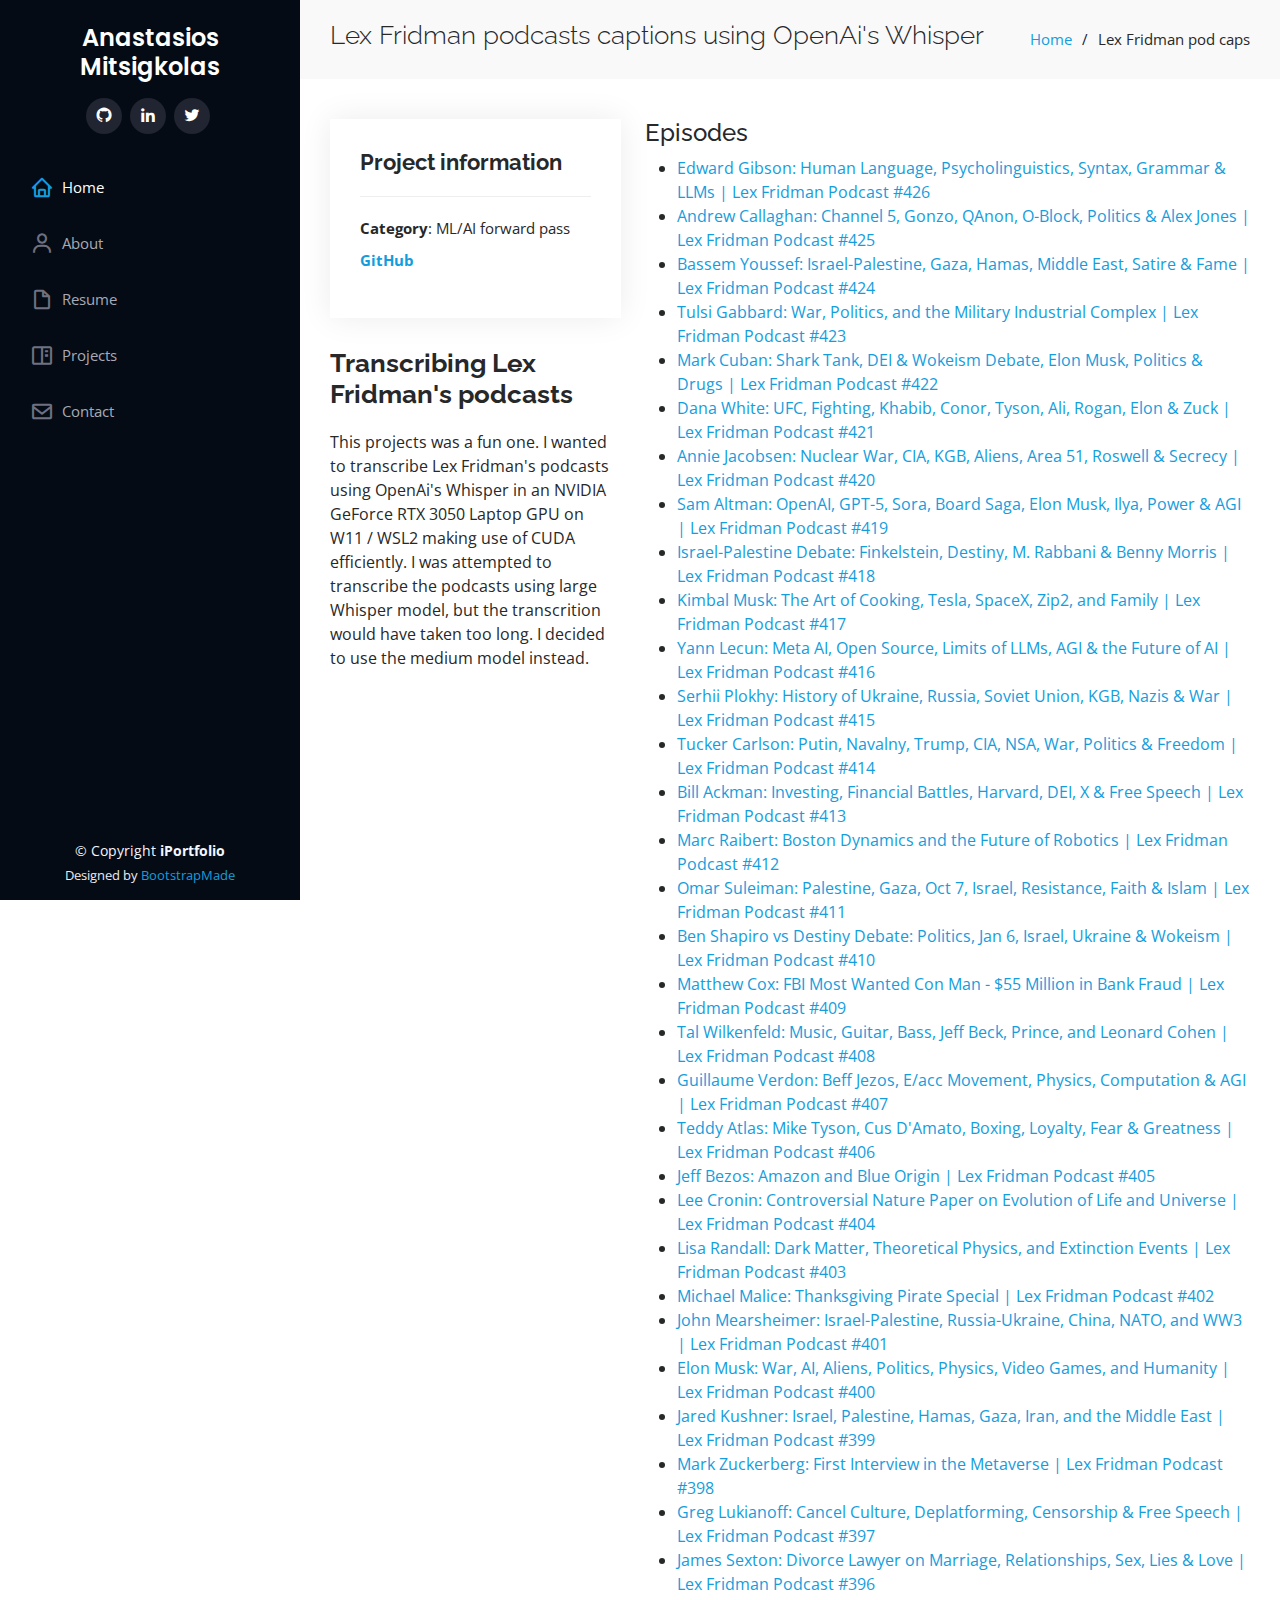
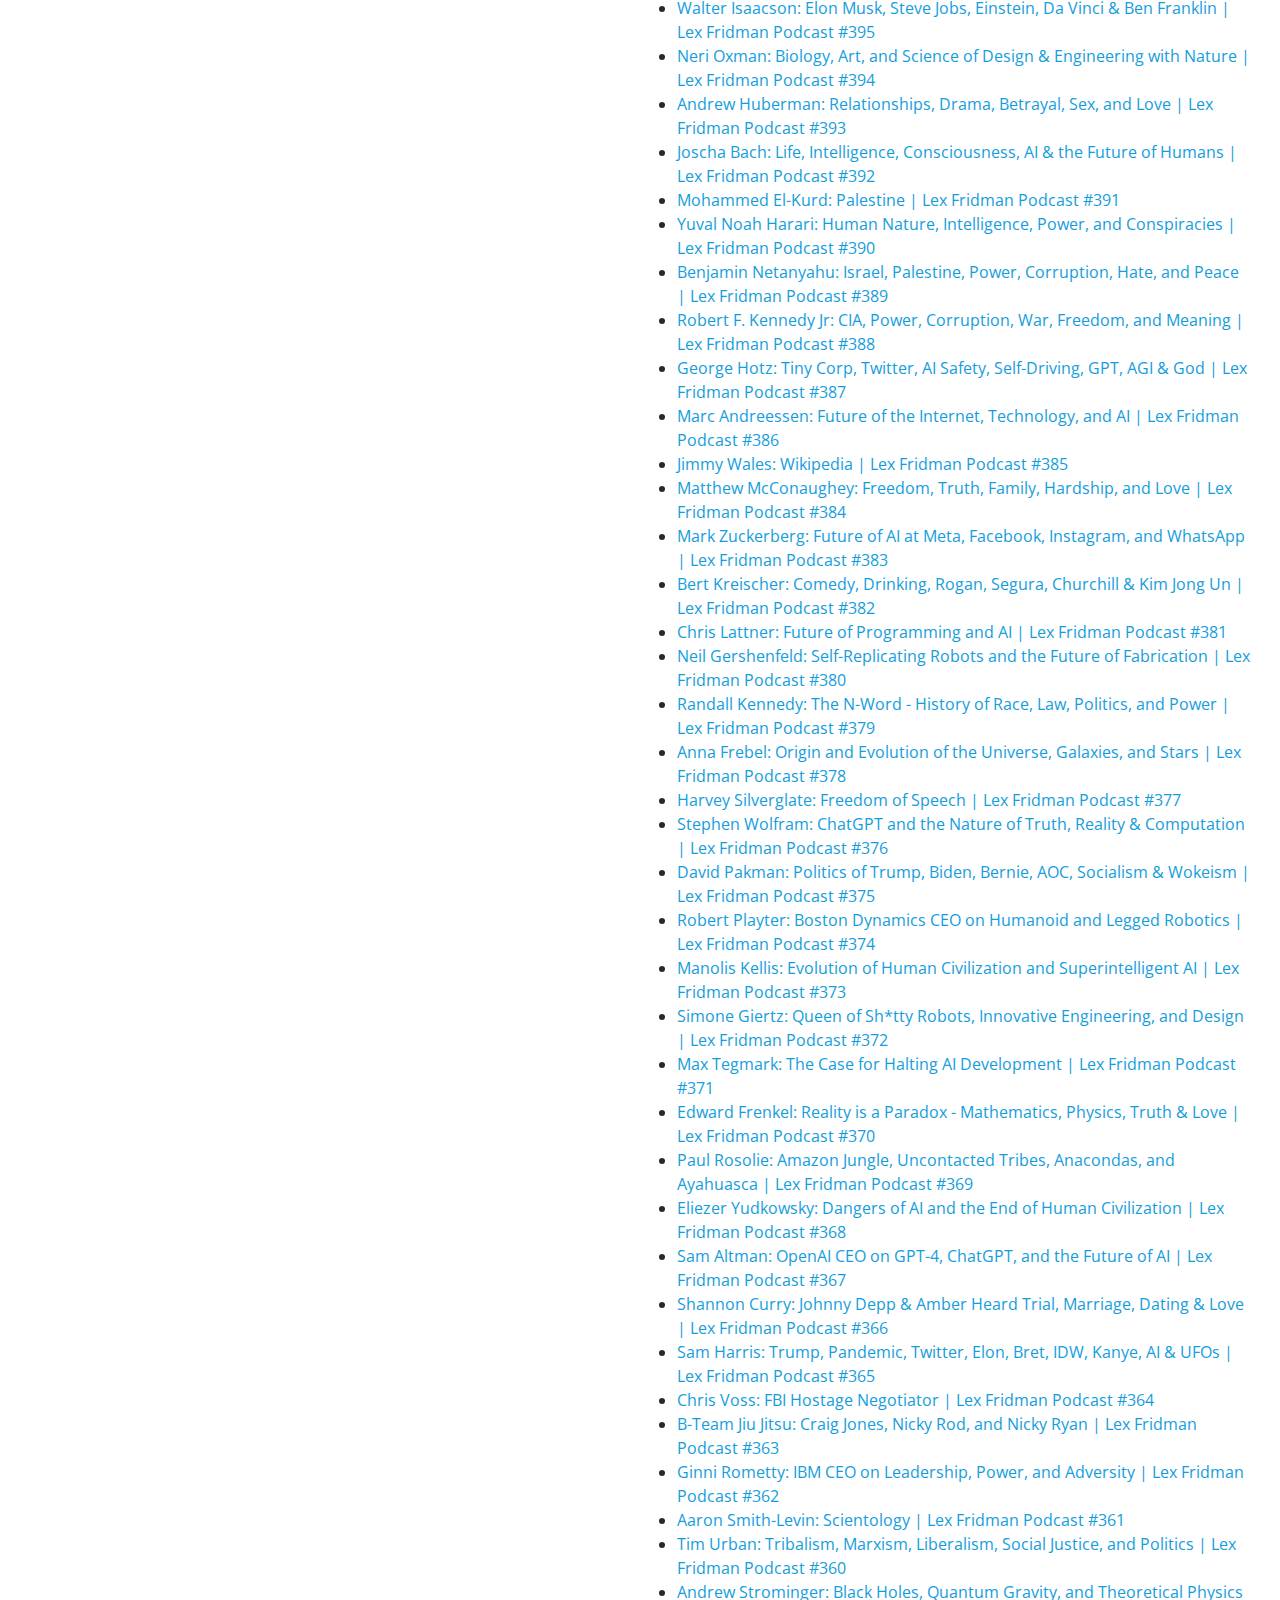
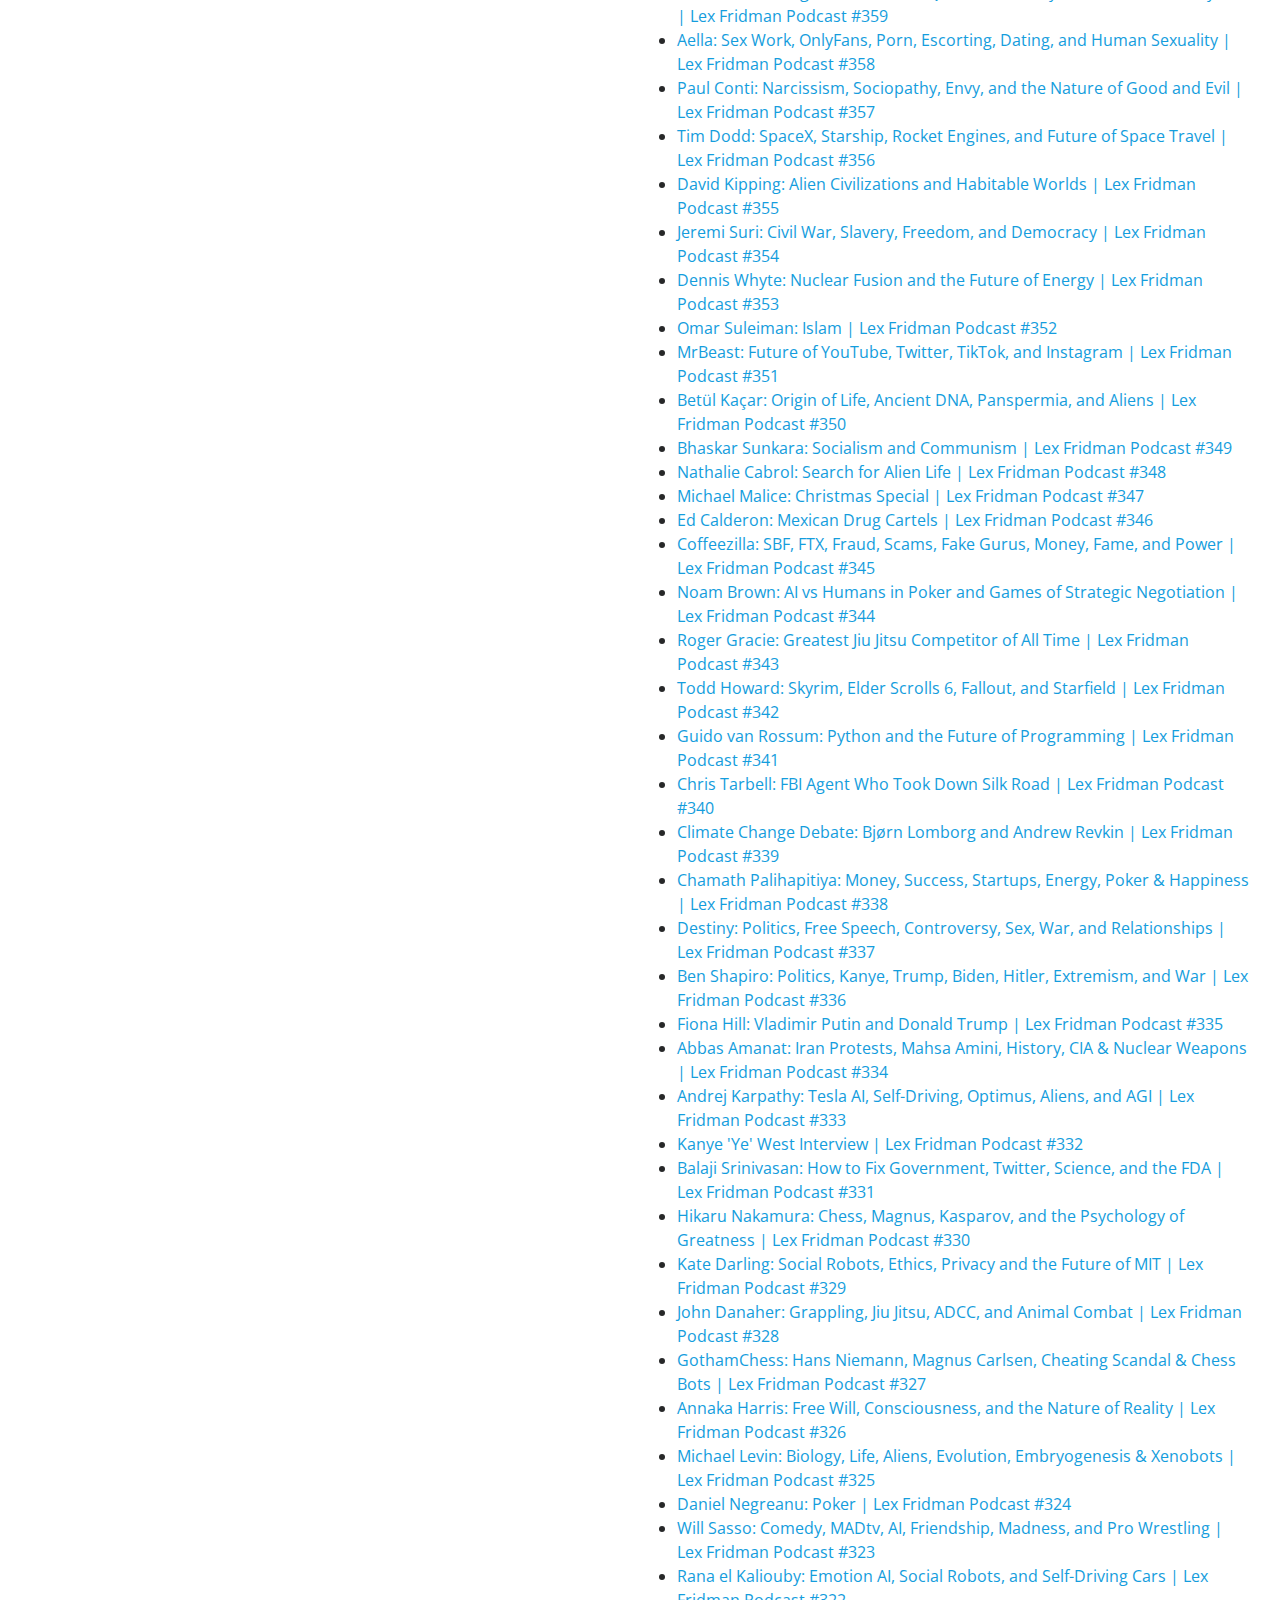
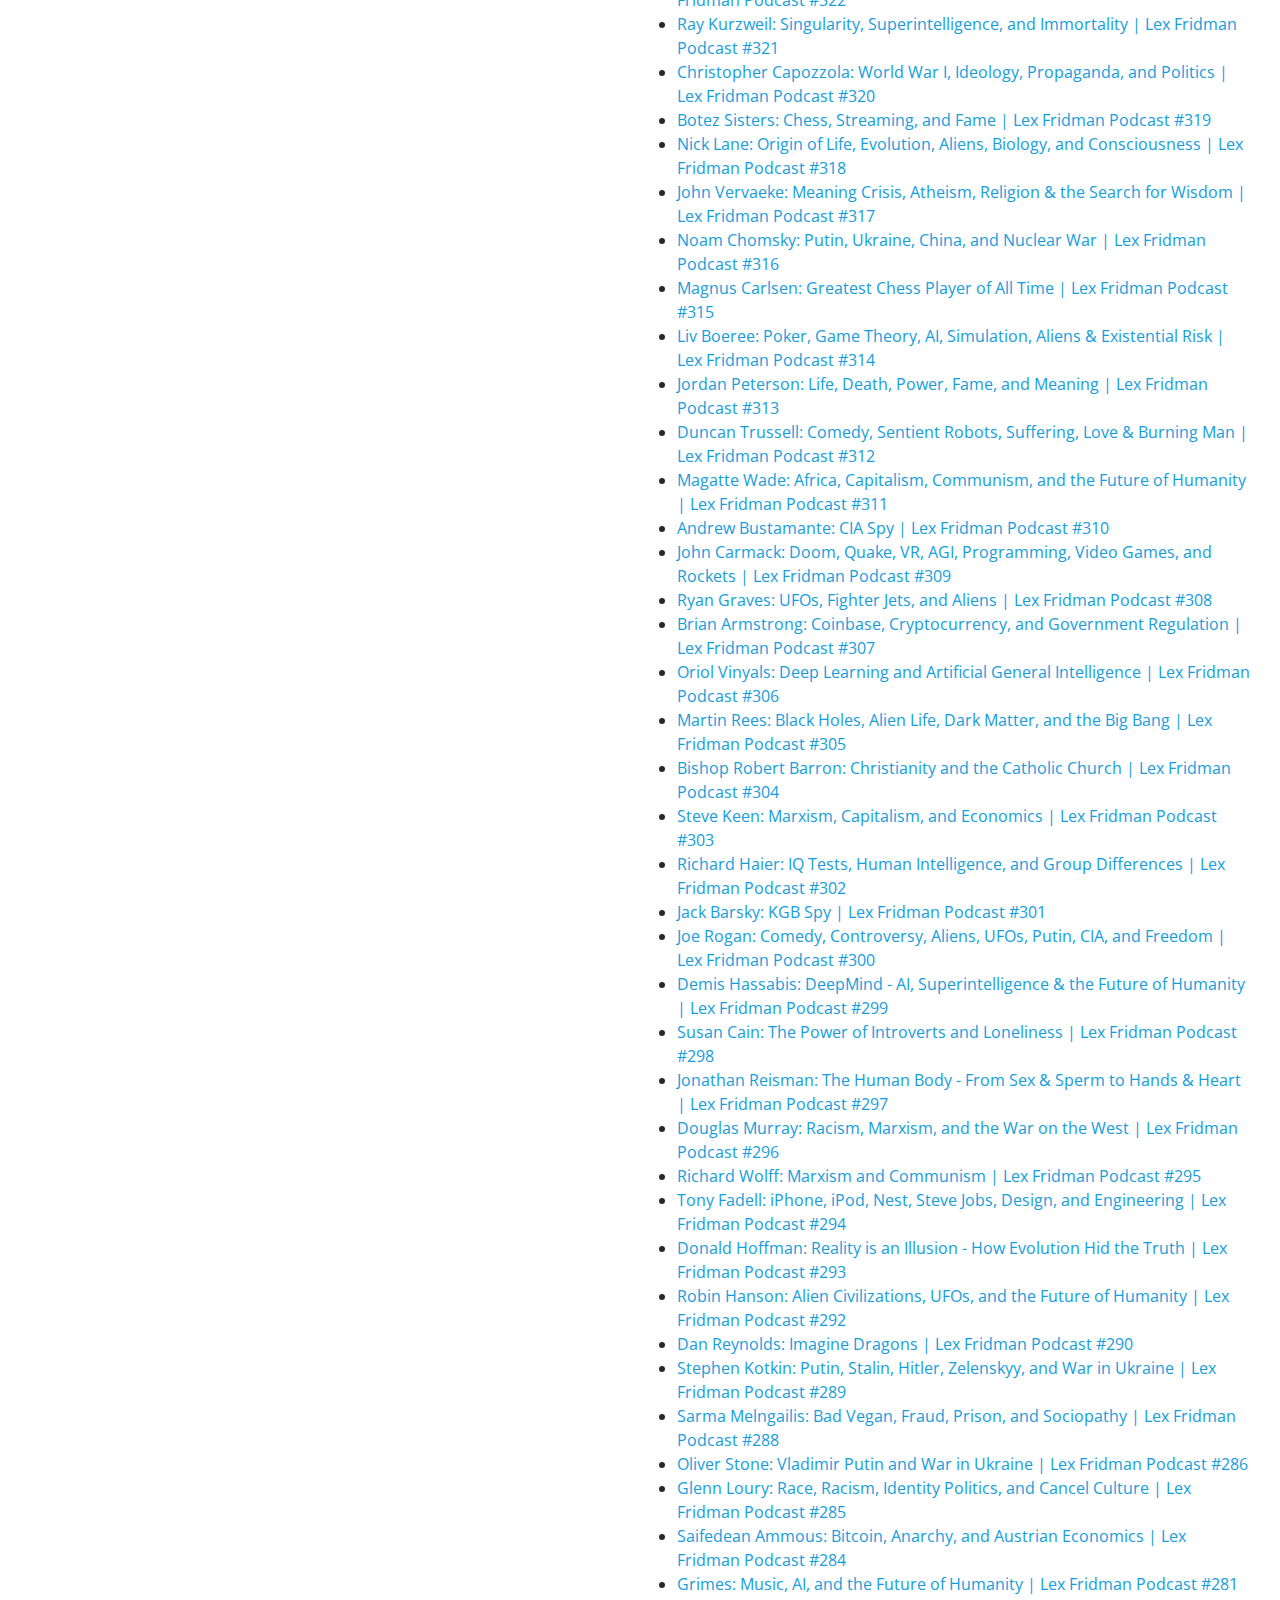
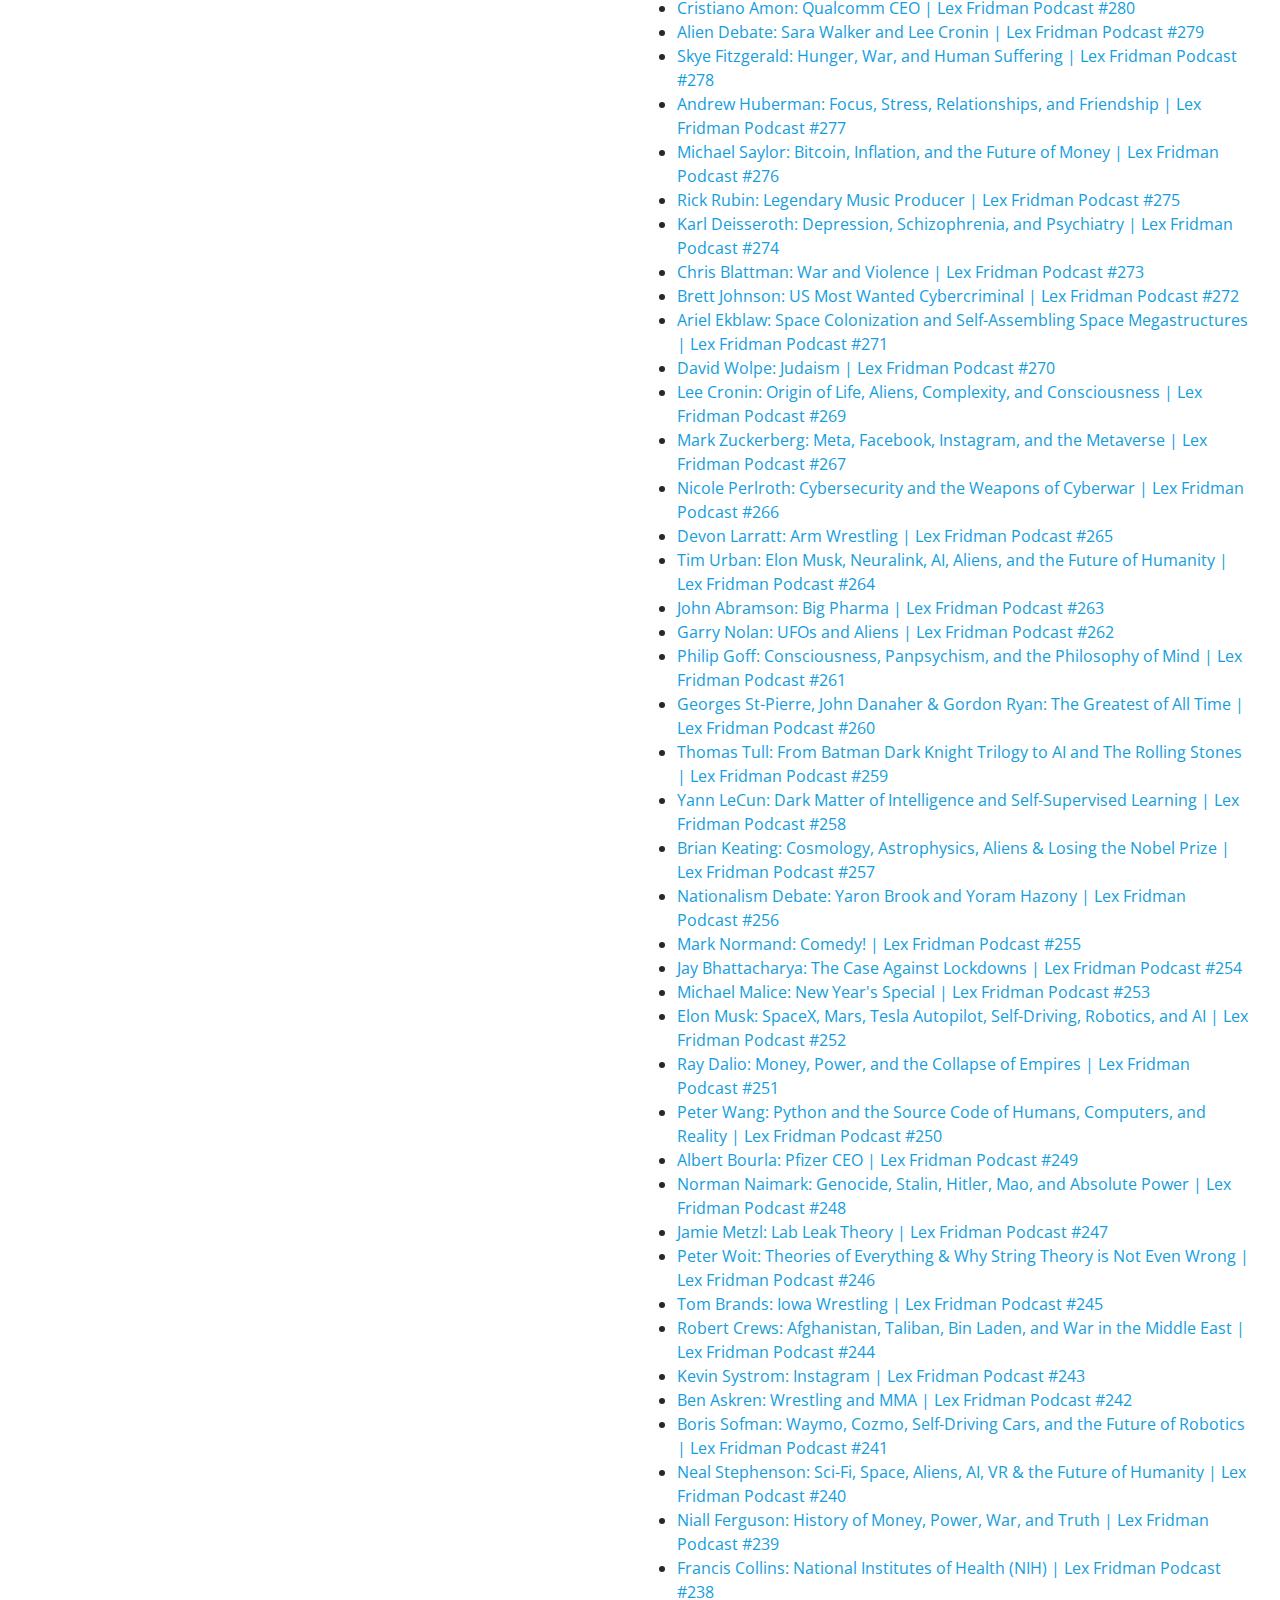
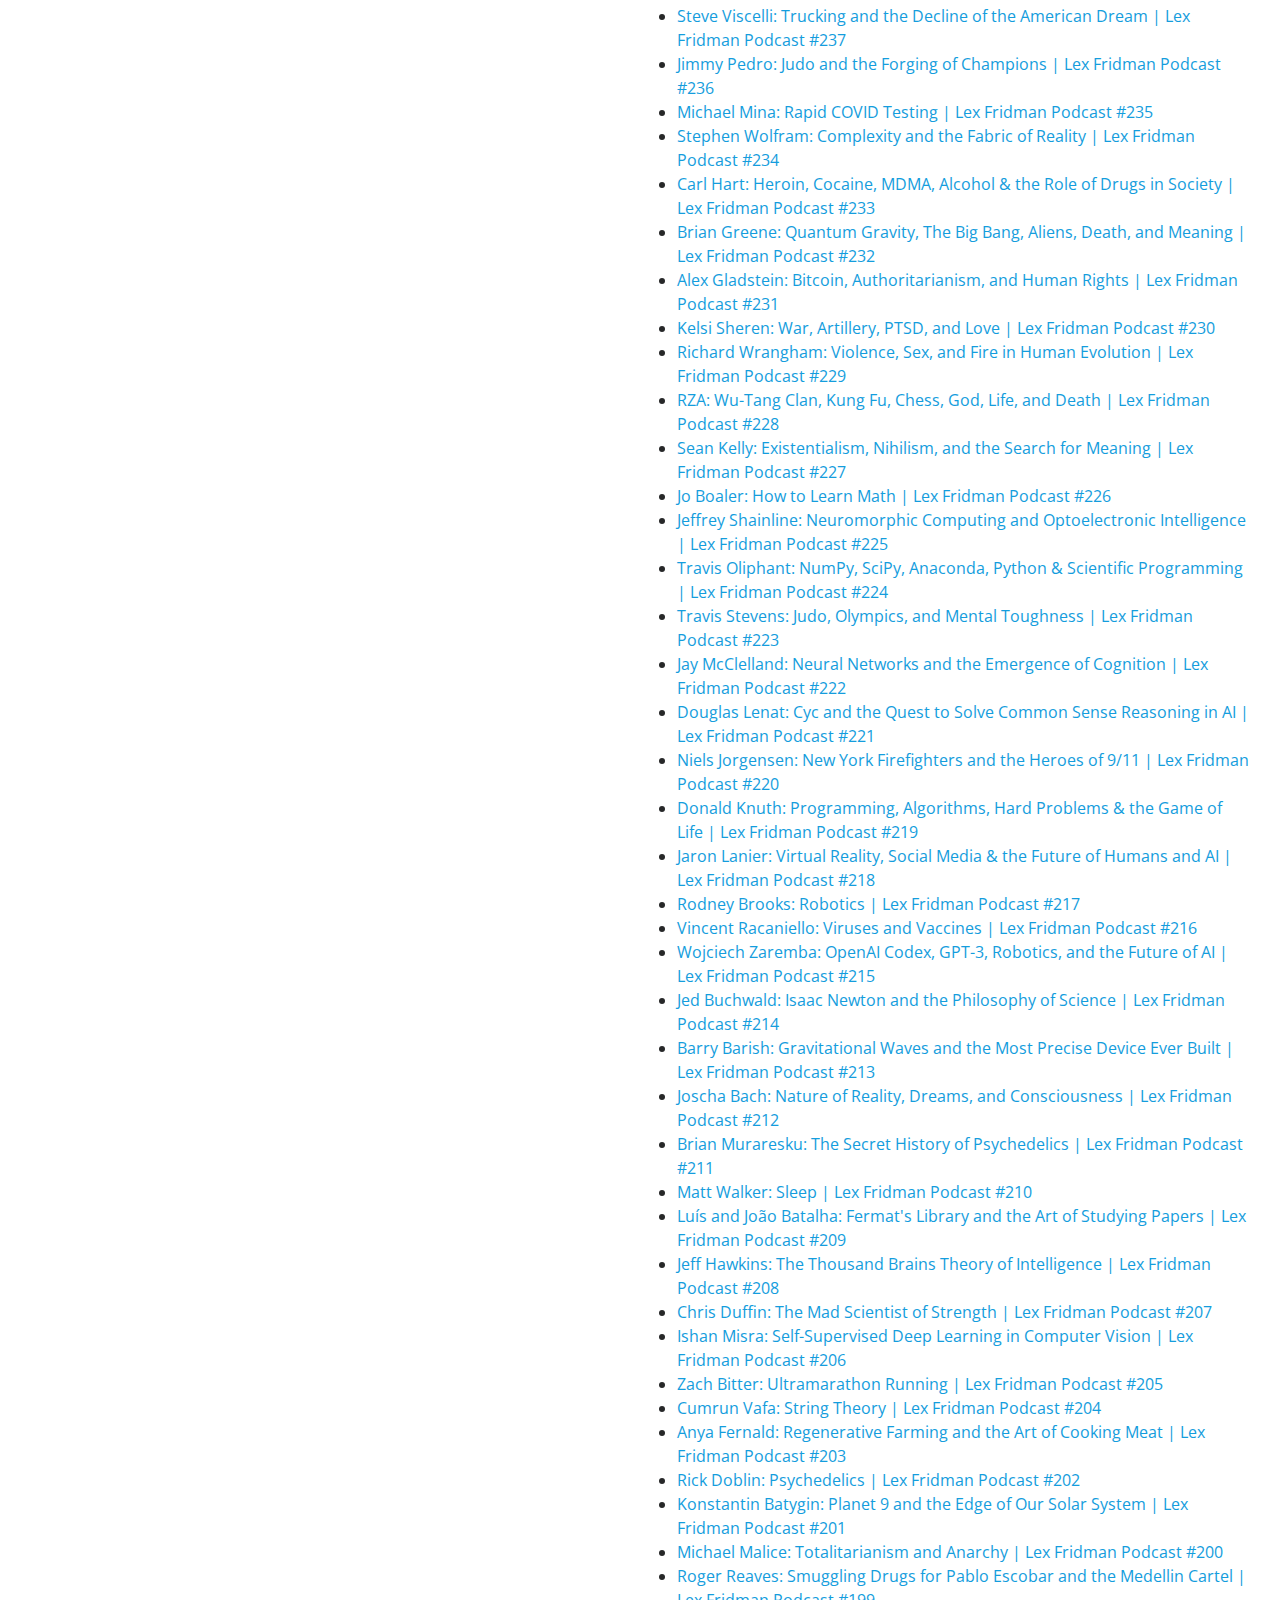
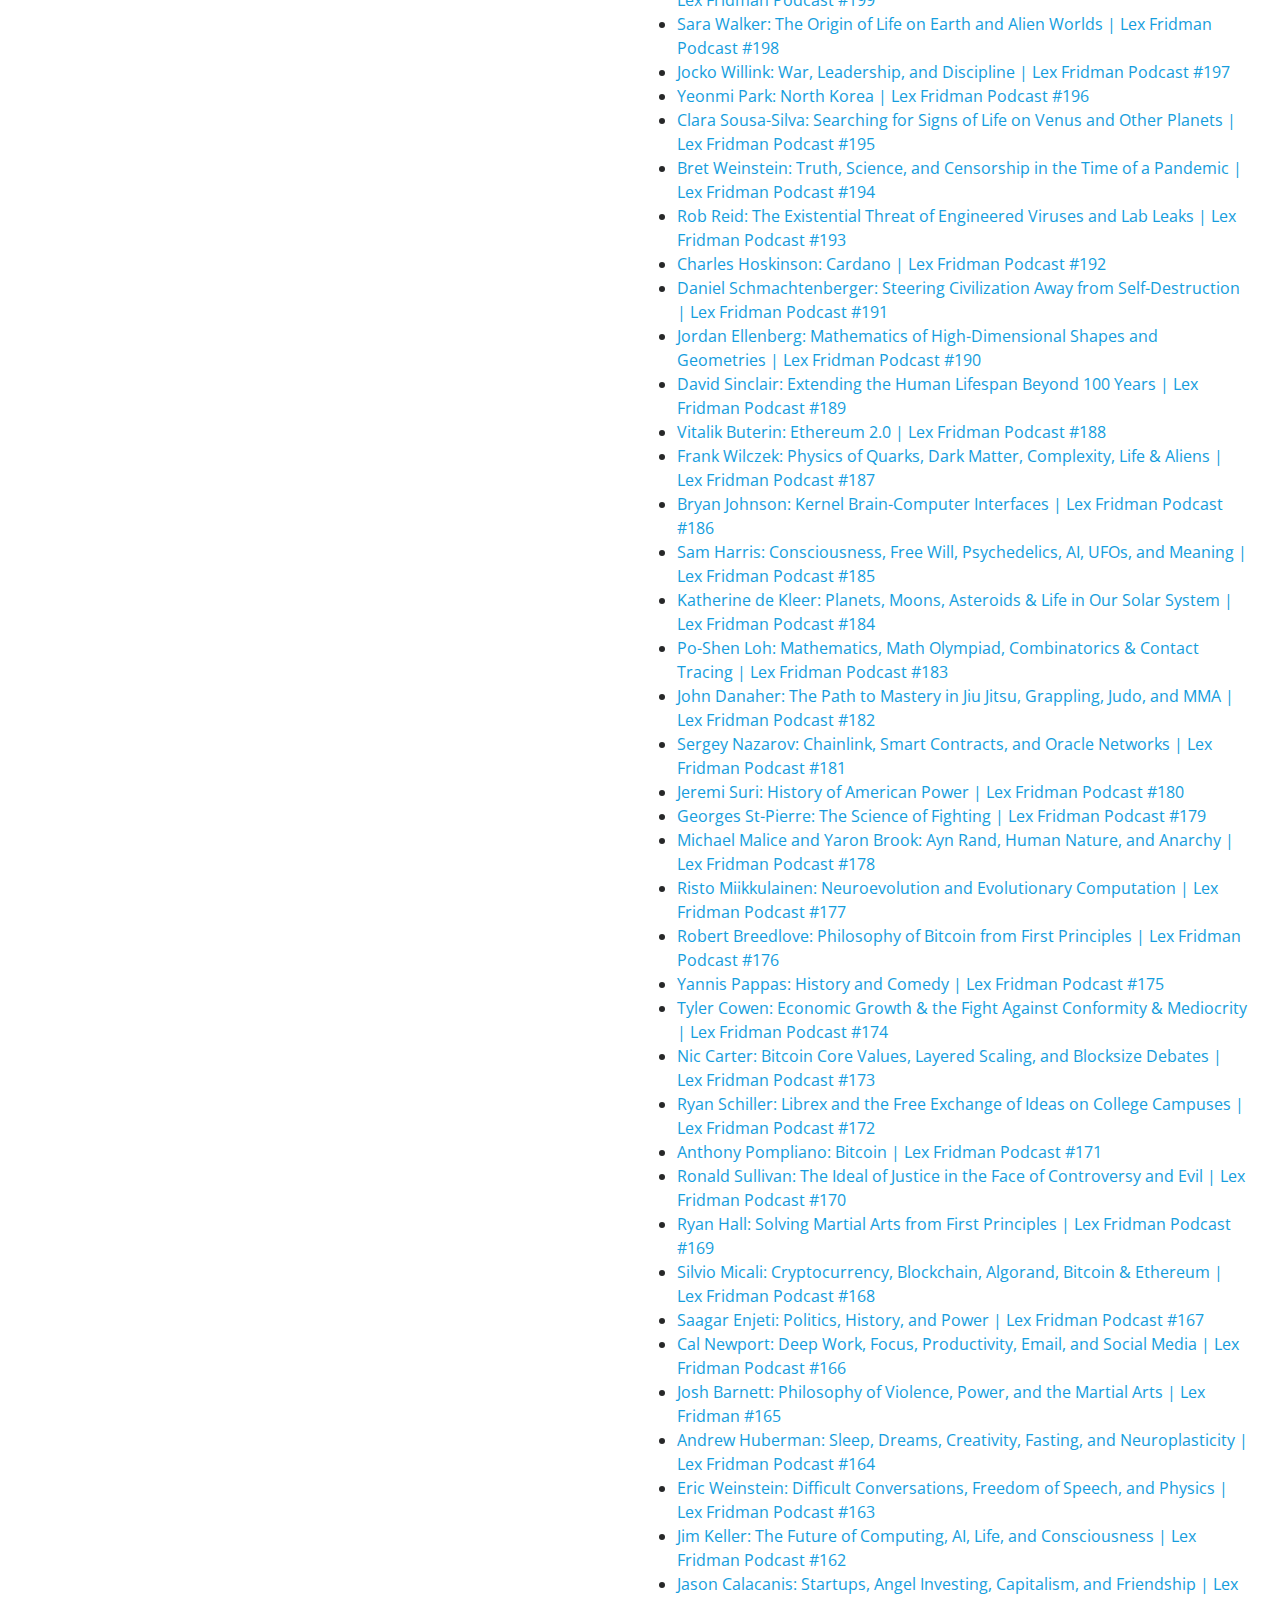
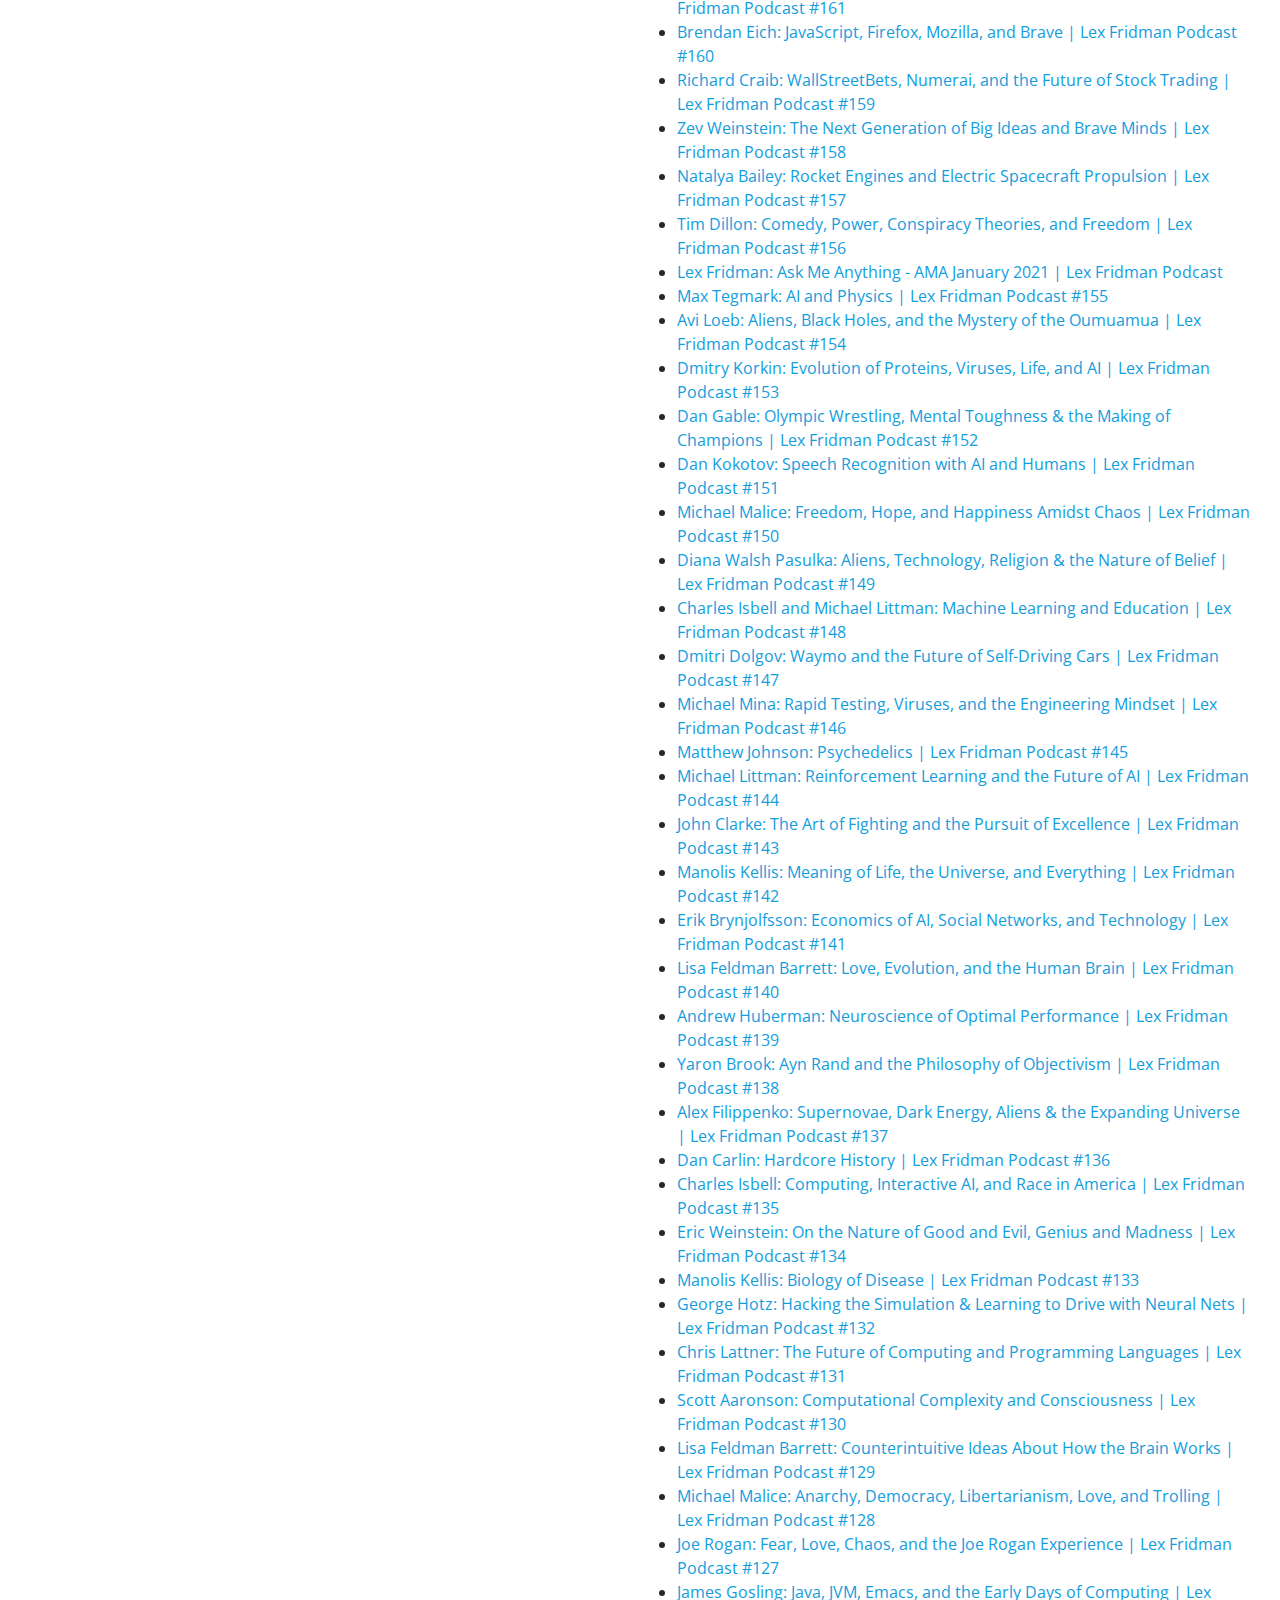
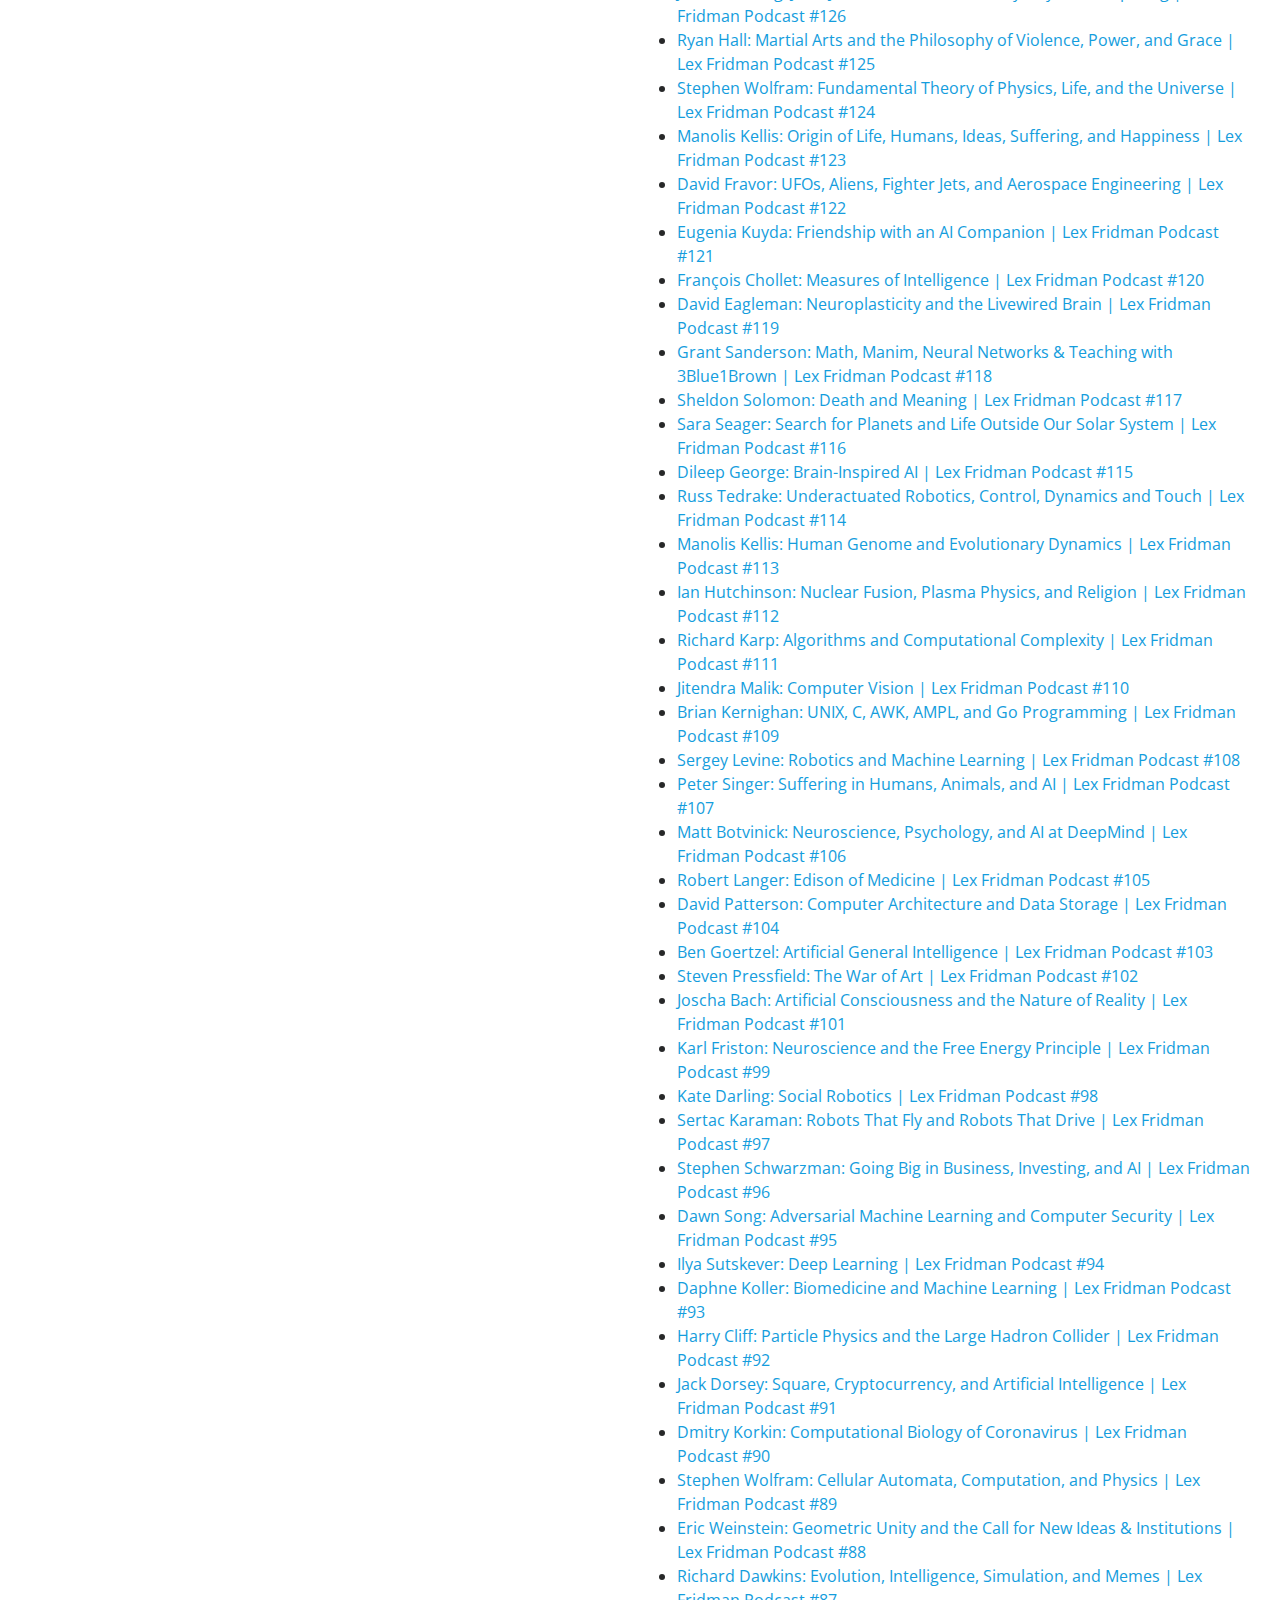
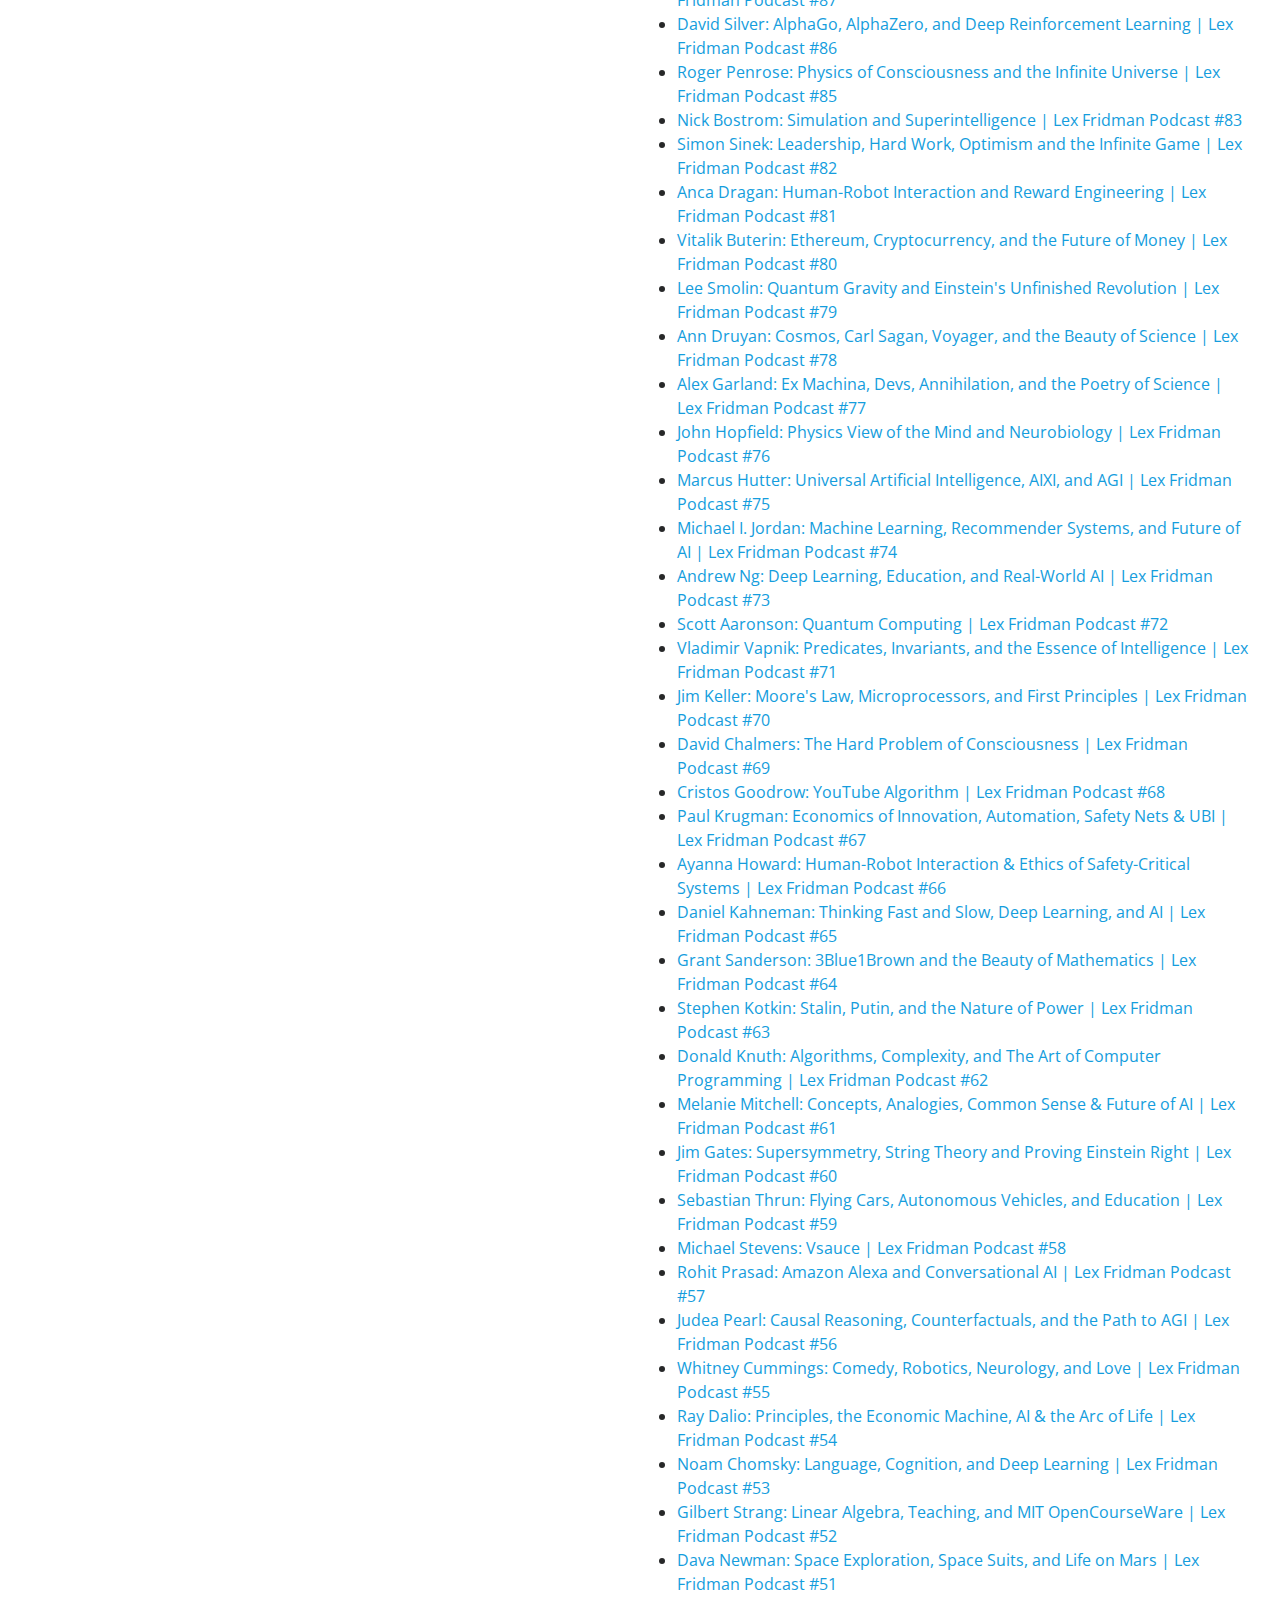
<file: portfolio-items/lexpod-details.html>
<!DOCTYPE html>
<html lang="en">

<head>
  <meta charset="utf-8">
  <meta content="width=device-width, initial-scale=1.0" name="viewport">

  <title>Portfolio Details - iPortfolio Bootstrap Template</title>
  <meta content="" name="description">
  <meta content="" name="keywords">

  <!-- Favicons -->
  <link href="../assets/img/favicon.png" rel="icon">
  <link href="../assets/img/apple-touch-icon.png" rel="apple-touch-icon">

  <!-- Google Fonts -->
  <link
    href="https://fonts.googleapis.com/css?family=Open+Sans:300,300i,400,400i,600,600i,700,700i|Raleway:300,300i,400,400i,500,500i,600,600i,700,700i|Poppins:300,300i,400,400i,500,500i,600,600i,700,700i"
    rel="stylesheet">

  <!-- Vendor CSS Files -->
  <link href="../assets/vendor/aos/aos.css" rel="stylesheet">
  <link href="../assets/vendor/bootstrap/css/bootstrap.min.css" rel="stylesheet">
  <link href="../assets/vendor/bootstrap-icons/bootstrap-icons.css" rel="stylesheet">
  <link href="../assets/vendor/boxicons/css/boxicons.min.css" rel="stylesheet">
  <link href="../assets/vendor/glightbox/css/glightbox.min.css" rel="stylesheet">
  <link href="../assets/vendor/swiper/swiper-bundle.min.css" rel="stylesheet">

  <!-- Template Main CSS File -->
  <link href="../assets/css/style.css" rel="stylesheet">

  <!-- =======================================================
    * Template Name: iPortfolio
    * Template URL: https://bootstrapmade.com/iportfolio-bootstrap-portfolio-websites-template/
    * Updated: Mar 17 2024 with Bootstrap v5.3.3
    * Author: BootstrapMade.com
    * License: https://bootstrapmade.com/license/
    ======================================================== -->
</head>

<body>

  <!-- ======= Mobile nav toggle button ======= -->
  <i class="bi bi-list mobile-nav-toggle d-xl-none"></i>

  <!-- ======= Header ======= -->
  <header id="header">
    <div class="d-flex flex-column">

      <div class="profile">
        <br />
        <h1 class="text-light"><a href="index.html">Anastasios</a></h1>
        <h1 class="text-light"><a href="index.html">Mitsigkolas</a></h1>
        <div class="social-links mt-3 text-center">
          <a href="https://github.com/tasosmitsi" class="github"><i class="bx bxl-github"></i></a>
          <a href="https://www.linkedin.com/in/anastasios-mitsigkolas" class="linkedin"><i
              class="bx bxl-linkedin"></i></a>
          <a href="https://twitter.com/mitsigkolas" class="twitter"><i class="bx bxl-twitter"></i></a>
        </div>
      </div>

      <nav id="navbar" class="nav-menu navbar">
        <ul>
          <li><a href="../index.html#hero" class="nav-link scrollto active"><i class="bx bx-home"></i>
              <span>Home</span></a></li>
          <li><a href="../index.html#about" class="nav-link scrollto"><i class="bx bx-user"></i> <span>About</span></a>
          </li>
          <li><a href="../index.html#resume" class="nav-link scrollto"><i class="bx bx-file-blank"></i>
              <span>Resume</span></a></li>
          <li><a href="../index.html#projects" class="nav-link scrollto"><i class="bx bx-book-content"></i>
              <span>Projects</span></a>
          </li>
          <!-- <li><a href="#services" class="nav-link scrollto"><i class="bx bx-server"></i> <span>Services</span></a></li> -->
          <li><a href="../index.html#contact" class="nav-link scrollto"><i class="bx bx-envelope"></i>
              <span>Contact</span></a></li>
        </ul>
      </nav><!-- .nav-menu -->
    </div>
  </header><!-- End Header -->

  <main id="main">

    <!-- ======= Breadcrumbs ======= -->
    <section id="breadcrumbs" class="breadcrumbs">
      <div class="container">

        <div class="d-flex justify-content-between align-items-center">
          <h2>Lex Fridman podcasts captions using OpenAi's Whisper</h2>
          <ol>
            <li><a href="../index.html">Home</a></li>
            <li>Lex Fridman pod caps</li>
          </ol>
        </div>

      </div>
    </section><!-- End Breadcrumbs -->

    <!-- ======= Portfolio Details Section ======= -->
    <section id="portfolio-details" class="portfolio-details">
      <div class="container">
        <div class="row gy-4">

          <div class="col-lg-4">
            <div class="portfolio-info">
              <h3>Project information</h3>
              <ul>
                <li><strong>Category</strong>: ML/AI forward pass</li>
                <!-- <li><strong>Client</strong>: ASU Company</li> -->
                <!-- <li><strong>Project date</strong>: 01 March, 2020</li> -->
                <li><a href="https://github.com/tasosmitsi/transcribe-youtube-videos"><strong>GitHub</strong></a></li>
              </ul>
            </div>
            <div class="portfolio-description">
              <h2>Transcribing Lex Fridman's podcasts</h2>
              <p>
                This projects was a fun one. I wanted to transcribe Lex Fridman's podcasts using OpenAi's Whisper in
                an NVIDIA GeForce RTX 3050 Laptop GPU on W11 / WSL2 making use of CUDA efficiently. I was attempted to
                transcribe the podcasts using large Whisper model, but the transcrition would have taken too long. I
                decided to use the medium model instead.
              </p>
            </div>
          </div>

          <div class="col-lg-8">
            <h4>Episodes</h4>
            <ul id="lexiEpisodesList">
            </ul>
          </div>

        </div>
      </div>
    </section>
    <!-- End Portfolio Details Section -->

  </main><!-- End #main -->

  <!-- ======= Footer ======= -->
  <footer id="footer">
    <div class="container">
      <div class="copyright">
        &copy; Copyright <strong><span>iPortfolio</span></strong>
      </div>
      <div class="credits">
        <!-- All the links in the footer should remain intact. -->
        <!-- You can delete the links only if you purchased the pro version. -->
        <!-- Licensing information: https://bootstrapmade.com/license/ -->
        <!-- Purchase the pro version with working PHP/AJAX contact form: https://bootstrapmade.com/iportfolio-bootstrap-portfolio-websites-template/ -->
        Designed by <a href="https://bootstrapmade.com/">BootstrapMade</a>
      </div>
    </div>
  </footer><!-- End  Footer -->

  <a href="#" class="back-to-top d-flex align-items-center justify-content-center"><i
      class="bi bi-arrow-up-short"></i></a>

  <!-- Vendor JS Files -->
  <script src="../assets/vendor/purecounter/purecounter_vanilla.js"></script>
  <script src="../assets/vendor/aos/aos.js"></script>
  <script src="../assets/vendor/bootstrap/js/bootstrap.bundle.min.js"></script>
  <script src="../assets/vendor/glightbox/js/glightbox.min.js"></script>
  <script src="../assets/vendor/isotope-layout/isotope.pkgd.min.js"></script>
  <script src="../assets/vendor/swiper/swiper-bundle.min.js"></script>
  <script src="../assets/vendor/typed.js/typed.umd.js"></script>
  <script src="../assets/vendor/waypoints/noframework.waypoints.js"></script>
  <script src="../assets/vendor/php-email-form/validate.js"></script>

  <!-- Template Main JS File -->
  <script src="../assets/js/main.js"></script>

  <script src="../assets/js/lexPodCap.js"></script>

</body>

</html>
</file>
<file: assets/css/style.css>
/**
* Template Name: iPortfolio
* Template URL: https://bootstrapmade.com/iportfolio-bootstrap-portfolio-websites-template/
* Updated: Mar 17 2024 with Bootstrap v5.3.3
* Author: BootstrapMade.com
* License: https://bootstrapmade.com/license/
*/

/*--------------------------------------------------------------
# General
--------------------------------------------------------------*/
body {
  font-family: "Open Sans", sans-serif;
  color: #272829;
}

a {
  color: #149ddd;
  text-decoration: none;
}

a:hover {
  color: #37b3ed;
  text-decoration: none;
}

h1,
h2,
h3,
h4,
h5,
h6 {
  font-family: "Raleway", sans-serif;
}

/*--------------------------------------------------------------
# Back to top button
--------------------------------------------------------------*/
.back-to-top {
  position: fixed;
  visibility: hidden;
  opacity: 0;
  right: 15px;
  bottom: 15px;
  z-index: 996;
  background: #149ddd;
  width: 40px;
  height: 40px;
  border-radius: 50px;
  transition: all 0.4s;
}

.back-to-top i {
  font-size: 28px;
  color: #fff;
  line-height: 0;
}

.back-to-top:hover {
  background: #2eafec;
  color: #fff;
}

.back-to-top.active {
  visibility: visible;
  opacity: 1;
}

/*--------------------------------------------------------------
# Header
--------------------------------------------------------------*/
#header {
  position: fixed;
  top: 0;
  left: 0;
  bottom: 0;
  width: 300px;
  transition: all ease-in-out 0.5s;
  z-index: 9997;
  transition: all 0.5s;
  padding: 0 15px;
  background: #040b14;
  overflow-y: auto;
}

#header .profile img {
  margin: 15px auto;
  display: block;
  width: 120px;
  border: 8px solid #2c2f3f;
}

#header .profile h1 {
  font-size: 24px;
  margin: 0;
  padding: 0;
  font-weight: 600;
  -moz-text-align-last: center;
  text-align-last: center;
  font-family: "Poppins", sans-serif;
}

#header .profile h1 a,
#header .profile h1 a:hover {
  color: #fff;
  text-decoration: none;
}

#header .profile .social-links a {
  font-size: 18px;
  display: inline-block;
  background: #212431;
  color: #fff;
  line-height: 1;
  padding: 8px 0;
  margin-right: 4px;
  border-radius: 50%;
  text-align: center;
  width: 36px;
  height: 36px;
  transition: 0.3s;
}

#header .profile .social-links a:hover {
  background: #149ddd;
  color: #fff;
  text-decoration: none;
}

#main {
  margin-left: 300px;
}

.container,
.container-fluid {
  padding-left: 30px;
  padding-right: 30px;
}

@media (max-width: 1199px) {
  #header {
    left: -300px;
  }

  #main {
    margin-left: 0;
  }

  .container,
  .container-fluid {
    padding-left: 12px;
    padding-right: 12px;
  }
}

/*--------------------------------------------------------------
# Navigation Menu
--------------------------------------------------------------*/
/* Desktop Navigation */
.nav-menu {
  padding: 30px 0 0 0;
}

.nav-menu * {
  margin: 0;
  padding: 0;
  list-style: none;
}

.nav-menu>ul>li {
  position: relative;
  white-space: nowrap;
}

.nav-menu a,
.nav-menu a:focus {
  display: flex;
  align-items: center;
  color: #a8a9b4;
  padding: 12px 15px;
  margin-bottom: 8px;
  transition: 0.3s;
  font-size: 15px;
}

.nav-menu a i,
.nav-menu a:focus i {
  font-size: 24px;
  padding-right: 8px;
  color: #6f7180;
}

.nav-menu a:hover,
.nav-menu .active,
.nav-menu .active:focus,
.nav-menu li:hover>a {
  text-decoration: none;
  color: #fff;
}

.nav-menu a:hover i,
.nav-menu .active i,
.nav-menu .active:focus i,
.nav-menu li:hover>a i {
  color: #149ddd;
}

/* Mobile Navigation */
.mobile-nav-toggle {
  position: fixed;
  right: 15px;
  top: 15px;
  z-index: 9998;
  border: 0;
  font-size: 24px;
  transition: all 0.4s;
  outline: none !important;
  background-color: #149ddd;
  color: #fff;
  width: 40px;
  height: 40px;
  display: inline-flex;
  align-items: center;
  justify-content: center;
  line-height: 0;
  border-radius: 50px;
  cursor: pointer;
}

.mobile-nav-active {
  overflow: hidden;
}

.mobile-nav-active #header {
  left: 0;
}

/*--------------------------------------------------------------
# Hero Section
--------------------------------------------------------------*/
#hero {
  width: 100%;
  height: 100vh;
  background: url("../img/hero-bg.png") top center;
  background-size: cover;
}

#hero:before {
  content: "";
  background: rgba(5, 13, 24, 0.3);
  position: absolute;
  bottom: 0;
  top: 0;
  left: 0;
  right: 0;
  z-index: 1;
}

#hero .hero-container {
  position: relative;
  z-index: 2;
  min-width: 300px;
}

#hero h1 {
  margin: 0 0 10px 0;
  font-size: 64px;
  font-weight: 700;
  line-height: 56px;
  color: #fff;
}

#hero p {
  color: #fff;
  margin-bottom: 50px;
  font-size: 26px;
  font-family: "Poppins", sans-serif;
}

#hero p span {
  color: #fff;
  padding-bottom: 4px;
  letter-spacing: 1px;
  border-bottom: 3px solid #149ddd;
}

@media (min-width: 1024px) {
  #hero {
    background-attachment: fixed;
  }
}

@media (max-width: 768px) {
  #hero h1 {
    font-size: 28px;
    line-height: 36px;
  }

  #hero h2 {
    font-size: 18px;
    line-height: 24px;
    margin-bottom: 30px;
  }
}

/*--------------------------------------------------------------
# Sections General
--------------------------------------------------------------*/
section {
  padding: 60px 0;
  overflow: hidden;
}

.section-bg {
  background: #f5f8fd;
}

.section-title {
  padding-bottom: 30px;
}

.section-title h2 {
  font-size: 32px;
  font-weight: bold;
  margin-bottom: 20px;
  padding-bottom: 20px;
  position: relative;
  color: #173b6c;
}

.section-title h2::after {
  content: "";
  position: absolute;
  display: block;
  width: 50px;
  height: 3px;
  background: #149ddd;
  bottom: 0;
  left: 0;
}

.section-title p {
  margin-bottom: 0;
}

/*--------------------------------------------------------------
# About
--------------------------------------------------------------*/
.about .content h3 {
  font-weight: 700;
  font-size: 26px;
  color: #173b6c;
}

.about .content ul {
  list-style: none;
  padding: 0;
}

.about .content ul li {
  margin-bottom: 20px;
  display: flex;
  align-items: center;
}

.about .content ul strong {
  margin-right: 10px;
}

.about .content ul i {
  font-size: 16px;
  margin-right: 5px;
  color: #149ddd;
  line-height: 0;
}

.about .content p:last-child {
  margin-bottom: 0;
}

/*--------------------------------------------------------------
# Facts
--------------------------------------------------------------*/
.facts {
  padding-bottom: 30px;
}

.facts .count-box {
  padding: 30px;
  width: 100%;
}

.facts .count-box i {
  display: block;
  font-size: 44px;
  color: #149ddd;
  float: left;
  line-height: 0;
}

.facts .count-box span {
  font-size: 48px;
  line-height: 40px;
  display: block;
  font-weight: 700;
  color: #050d18;
  margin-left: 60px;
}

.facts .count-box p {
  padding: 15px 0 0 0;
  margin: 0 0 0 60px;
  font-family: "Raleway", sans-serif;
  font-size: 14px;
  color: #122f57;
}

.facts .count-box a {
  font-weight: 600;
  display: block;
  margin-top: 20px;
  color: #122f57;
  font-size: 15px;
  font-family: "Poppins", sans-serif;
  transition: ease-in-out 0.3s;
}

.facts .count-box a:hover {
  color: #1f5297;
}

/*--------------------------------------------------------------
# Akills
--------------------------------------------------------------*/
.skills .progress {
  height: 60px;
  display: block;
  background: none;
  border-radius: 0;
}

.skills .progress .skill {
  padding: 0;
  margin: 0 0 6px 0;
  text-transform: uppercase;
  display: block;
  font-weight: 600;
  font-family: "Poppins", sans-serif;
  color: #050d18;
}

.skills .progress .skill .val {
  float: right;
  font-style: normal;
}

.skills .progress-bar-wrap {
  background: #dce8f8;
  height: 10px;
}

.skills .progress-bar {
  width: 1px;
  height: 10px;
  transition: 0.9s;
  background-color: #149ddd;
}

/*--------------------------------------------------------------
# Resume
--------------------------------------------------------------*/
.resume .resume-title {
  font-size: 26px;
  font-weight: 700;
  margin-top: 20px;
  margin-bottom: 20px;
  color: #050d18;
}

.resume .resume-item {
  padding: 0 0 20px 20px;
  margin-top: -2px;
  border-left: 2px solid #1f5297;
  position: relative;
}

.resume .resume-item h4 {
  line-height: 18px;
  font-size: 18px;
  font-weight: 600;
  text-transform: uppercase;
  font-family: "Poppins", sans-serif;
  color: #050d18;
  margin-bottom: 10px;
}

.resume .resume-item h5 {
  font-size: 16px;
  background: #e4edf9;
  padding: 5px 15px;
  display: inline-block;
  font-weight: 600;
  margin-bottom: 10px;
}

.resume .resume-item h6 {
  font-size: 16px;
  border-radius: 10px;
  background: #ecf5ff;
  padding: 5px 10px;
  display: inline-block;
  font-weight: 600;
  margin-bottom: 10px;
}

.resume .resume-item ul {
  padding-left: 20px;
}

.resume .resume-item ul li {
  padding-bottom: 10px;
}

.resume .resume-item:last-child {
  padding-bottom: 0;
}

.resume .resume-item::before {
  content: "";
  position: absolute;
  width: 16px;
  height: 16px;
  border-radius: 50px;
  left: -9px;
  top: 0;
  background: #fff;
  border: 2px solid #1f5297;
}

/*--------------------------------------------------------------
# Portfolio
--------------------------------------------------------------*/
.portfolio .portfolio-item {
  margin-bottom: 30px;
}

.portfolio #portfolio-flters {
  padding: 0;
  margin: 0 auto 35px auto;
  list-style: none;
  text-align: center;
  background: #fff;
  border-radius: 50px;
  padding: 2px 15px;
}

.portfolio #portfolio-flters li {
  cursor: pointer;
  display: inline-block;
  padding: 10px 15px 8px 15px;
  font-size: 14px;
  font-weight: 600;
  line-height: 1;
  text-transform: uppercase;
  color: #272829;
  margin-bottom: 5px;
  transition: all 0.3s ease-in-out;
}

.portfolio #portfolio-flters li:hover,
.portfolio #portfolio-flters li.filter-active {
  color: #149ddd;
}

.portfolio #portfolio-flters li:last-child {
  margin-right: 0;
}

.portfolio .portfolio-wrap {
  transition: 0.3s;
  position: relative;
  overflow: hidden;
  z-index: 1;
}

.portfolio .portfolio-wrap::before {
  content: "";
  background: rgba(255, 255, 255, 0.5);
  position: absolute;
  left: 0;
  right: 0;
  top: 0;
  bottom: 0;
  transition: all ease-in-out 0.3s;
  z-index: 2;
  opacity: 0;
}

.portfolio .portfolio-wrap .portfolio-links {
  opacity: 1;
  left: 0;
  right: 0;
  bottom: -60px;
  z-index: 3;
  position: absolute;
  transition: all ease-in-out 0.3s;
  display: flex;
  justify-content: center;
}

.portfolio .portfolio-wrap .portfolio-links a {
  color: #fff;
  font-size: 28px;
  text-align: center;
  background: rgba(20, 157, 221, 0.75);
  transition: 0.3s;
  width: 50%;
}

.portfolio .portfolio-wrap .portfolio-links a:hover {
  background: rgba(20, 157, 221, 0.95);
}

.portfolio .portfolio-wrap .portfolio-links a+a {
  border-left: 1px solid #37b3ed;
}

.portfolio .portfolio-wrap:hover::before {
  top: 0;
  left: 0;
  right: 0;
  bottom: 0;
  opacity: 1;
}

.portfolio .portfolio-wrap:hover .portfolio-links {
  opacity: 1;
  bottom: 0;
}

/*--------------------------------------------------------------
# Portfolio Details
--------------------------------------------------------------*/
.portfolio-details {
  padding-top: 40px;
}

.portfolio-details .portfolio-details-slider img {
  width: 100%;
}

.portfolio-details .portfolio-details-slider .swiper-pagination {
  margin-top: 20px;
  position: relative;
}

.portfolio-details .portfolio-details-slider .swiper-pagination .swiper-pagination-bullet {
  width: 12px;
  height: 12px;
  background-color: #fff;
  opacity: 1;
  border: 1px solid #149ddd;
}

.portfolio-details .portfolio-details-slider .swiper-pagination .swiper-pagination-bullet-active {
  background-color: #149ddd;
}

.portfolio-details .portfolio-info {
  padding: 30px;
  box-shadow: 0px 0 30px rgba(5, 13, 24, 0.08);
}

.portfolio-details .portfolio-info h3 {
  font-size: 22px;
  font-weight: 700;
  margin-bottom: 20px;
  padding-bottom: 20px;
  border-bottom: 1px solid #eee;
}

.portfolio-details .portfolio-info ul {
  list-style: none;
  padding: 0;
  font-size: 15px;
}

.portfolio-details .portfolio-info ul li+li {
  margin-top: 10px;
}

.portfolio-details .portfolio-description {
  padding-top: 30px;
}

.portfolio-details .portfolio-description h2 {
  font-size: 26px;
  font-weight: 700;
  margin-bottom: 20px;
}

.portfolio-details .portfolio-description p {
  padding: 0;
}

/*--------------------------------------------------------------
# Services
--------------------------------------------------------------*/
.services .icon-box {
  margin-bottom: 20px;
}

.services .icon {
  float: left;
  display: flex;
  align-items: center;
  justify-content: center;
  width: 54px;
  height: 54px;
  background: #149ddd;
  border-radius: 50%;
  transition: 0.5s;
  border: 1px solid #149ddd;
}

.services .icon i {
  color: #fff;
  font-size: 24px;
  line-height: 0;
}

.services .icon-box:hover .icon {
  background: #fff;
}

.services .icon-box:hover .icon i {
  color: #149ddd;
}

.services .title {
  margin-left: 80px;
  font-weight: 700;
  margin-bottom: 15px;
  font-size: 18px;
}

.services .title a {
  color: #343a40;
}

.services .title a:hover {
  color: #149ddd;
}

.services .description {
  margin-left: 80px;
  line-height: 24px;
  font-size: 14px;
}

/*--------------------------------------------------------------
# Testimonials
--------------------------------------------------------------*/
.testimonials .testimonials-carousel,
.testimonials .testimonials-slider {
  overflow: hidden;
}

.testimonials .testimonial-item {
  box-sizing: content-box;
  text-align: center;
  min-height: 320px;
}

.testimonials .testimonial-item .testimonial-img {
  width: 90px;
  border-radius: 50%;
  margin: 0 auto;
}

.testimonials .testimonial-item h3 {
  font-size: 18px;
  font-weight: bold;
  margin: 10px 0 5px 0;
  color: #111;
}

.testimonials .testimonial-item h4 {
  font-size: 14px;
  color: #999;
  margin: 0;
}

.testimonials .testimonial-item .quote-icon-left,
.testimonials .testimonial-item .quote-icon-right {
  color: #c3e8fa;
  font-size: 26px;
}

.testimonials .testimonial-item .quote-icon-left {
  display: inline-block;
  left: -5px;
  position: relative;
}

.testimonials .testimonial-item .quote-icon-right {
  display: inline-block;
  right: -5px;
  position: relative;
  top: 10px;
}

.testimonials .testimonial-item p {
  font-style: italic;
  margin: 0 15px 15px 15px;
  padding: 20px;
  background: #fff;
  position: relative;
  margin-bottom: 35px;
  border-radius: 6px;
  box-shadow: 0px 2px 15px rgba(0, 0, 0, 0.1);
}

.testimonials .testimonial-item p::after {
  content: "";
  width: 0;
  height: 0;
  border-top: 20px solid #fff;
  border-right: 20px solid transparent;
  border-left: 20px solid transparent;
  position: absolute;
  bottom: -20px;
  left: calc(50% - 20px);
}

.testimonials .swiper-pagination {
  margin-top: 20px;
  position: relative;
}

.testimonials .swiper-pagination .swiper-pagination-bullet {
  width: 12px;
  height: 12px;
  background-color: #fff;
  opacity: 1;
  border: 1px solid #149ddd;
}

.testimonials .swiper-pagination .swiper-pagination-bullet-active {
  background-color: #149ddd;
}

/*--------------------------------------------------------------
# Contact
--------------------------------------------------------------*/
.contact {
  padding-bottom: 130px;
}

.contact .info {
  padding: 30px;
  background: #fff;
  width: 100%;
  box-shadow: 0 0 24px 0 rgba(0, 0, 0, 0.12);
}

.contact .info i {
  font-size: 20px;
  color: #149ddd;
  float: left;
  width: 44px;
  height: 44px;
  background: #dff3fc;
  display: flex;
  justify-content: center;
  align-items: center;
  border-radius: 50px;
  transition: all 0.3s ease-in-out;
}

.contact .info h4 {
  padding: 0 0 0 60px;
  font-size: 22px;
  font-weight: 600;
  margin-bottom: 5px;
  color: #050d18;
}

.contact .info p {
  padding: 0 0 10px 60px;
  margin-bottom: 20px;
  font-size: 14px;
  color: #173b6c;
}

.contact .info .email p {
  padding-top: 5px;
}

.contact .info .social-links {
  padding-left: 60px;
}

.contact .info .social-links a {
  font-size: 18px;
  display: inline-block;
  background: #333;
  color: #fff;
  line-height: 1;
  padding: 8px 0;
  border-radius: 50%;
  text-align: center;
  width: 36px;
  height: 36px;
  transition: 0.3s;
  margin-right: 10px;
}

.contact .info .social-links a:hover {
  background: #149ddd;
  color: #fff;
}

.contact .info .email:hover i,
.contact .info .address:hover i,
.contact .info .phone:hover i {
  background: #149ddd;
  color: #fff;
}

.contact .php-email-form {
  width: 100%;
  padding: 30px;
  background: #fff;
  box-shadow: 0 0 24px 0 rgba(0, 0, 0, 0.12);
}

.contact .php-email-form .form-group {
  padding-bottom: 8px;
}

.contact .php-email-form .validate {
  display: none;
  color: red;
  margin: 0 0 15px 0;
  font-weight: 400;
  font-size: 13px;
}

.contact .php-email-form .error-message {
  display: none;
  color: #fff;
  background: #ed3c0d;
  text-align: left;
  padding: 15px;
  font-weight: 600;
}

.contact .php-email-form .error-message br+br {
  margin-top: 25px;
}

.contact .php-email-form .sent-message {
  display: none;
  color: #fff;
  background: #18d26e;
  text-align: center;
  padding: 15px;
  font-weight: 600;
}

.contact .php-email-form .loading {
  display: none;
  background: #fff;
  text-align: center;
  padding: 15px;
}

.contact .php-email-form .loading:before {
  content: "";
  display: inline-block;
  border-radius: 50%;
  width: 24px;
  height: 24px;
  margin: 0 10px -6px 0;
  border: 3px solid #18d26e;
  border-top-color: #eee;
  animation: animate-loading 1s linear infinite;
}

.contact .php-email-form .form-group {
  margin-bottom: 15px;
}

.contact .php-email-form label {
  padding-bottom: 8px;
}

.contact .php-email-form input,
.contact .php-email-form textarea {
  border-radius: 0;
  box-shadow: none;
  font-size: 14px;
}

.contact .php-email-form input {
  height: 44px;
}

.contact .php-email-form textarea {
  padding: 10px 15px;
}

.contact .php-email-form button[type=submit] {
  background: #149ddd;
  border: 0;
  padding: 10px 24px;
  color: #fff;
  transition: 0.4s;
  border-radius: 4px;
}

.contact .php-email-form button[type=submit]:hover {
  background: #37b3ed;
}

@keyframes animate-loading {
  0% {
    transform: rotate(0deg);
  }

  100% {
    transform: rotate(360deg);
  }
}

/*--------------------------------------------------------------
# Breadcrumbs
--------------------------------------------------------------*/
.breadcrumbs {
  padding: 20px 0;
  background: #f9f9f9;
}

.breadcrumbs h2 {
  font-size: 26px;
  font-weight: 300;
}

.breadcrumbs ol {
  display: flex;
  flex-wrap: wrap;
  list-style: none;
  padding: 0;
  margin: 0;
  font-size: 15px;
}

.breadcrumbs ol li+li {
  padding-left: 10px;
}

.breadcrumbs ol li+li::before {
  display: inline-block;
  padding-right: 10px;
  color: #0e2442;
  content: "/";
}

@media (max-width: 768px) {
  .breadcrumbs .d-flex {
    display: block !important;
  }

  .breadcrumbs ol {
    display: block;
  }

  .breadcrumbs ol li {
    display: inline-block;
  }
}

/*--------------------------------------------------------------
# Footer
--------------------------------------------------------------*/
#footer {
  padding: 15px;
  color: #f4f6fd;
  font-size: 14px;
  position: fixed;
  left: 0;
  bottom: 0;
  width: 300px;
  z-index: 9999;
  background: #040b14;
}

#footer .copyright {
  text-align: center;
}

#footer .credits {
  padding-top: 5px;
  text-align: center;
  font-size: 13px;
  color: #eaebf0;
}

@media (max-width: 1199px) {
  #footer {
    position: static;
    width: auto;
    padding-right: 20px 15px;
  }
}
</file>
